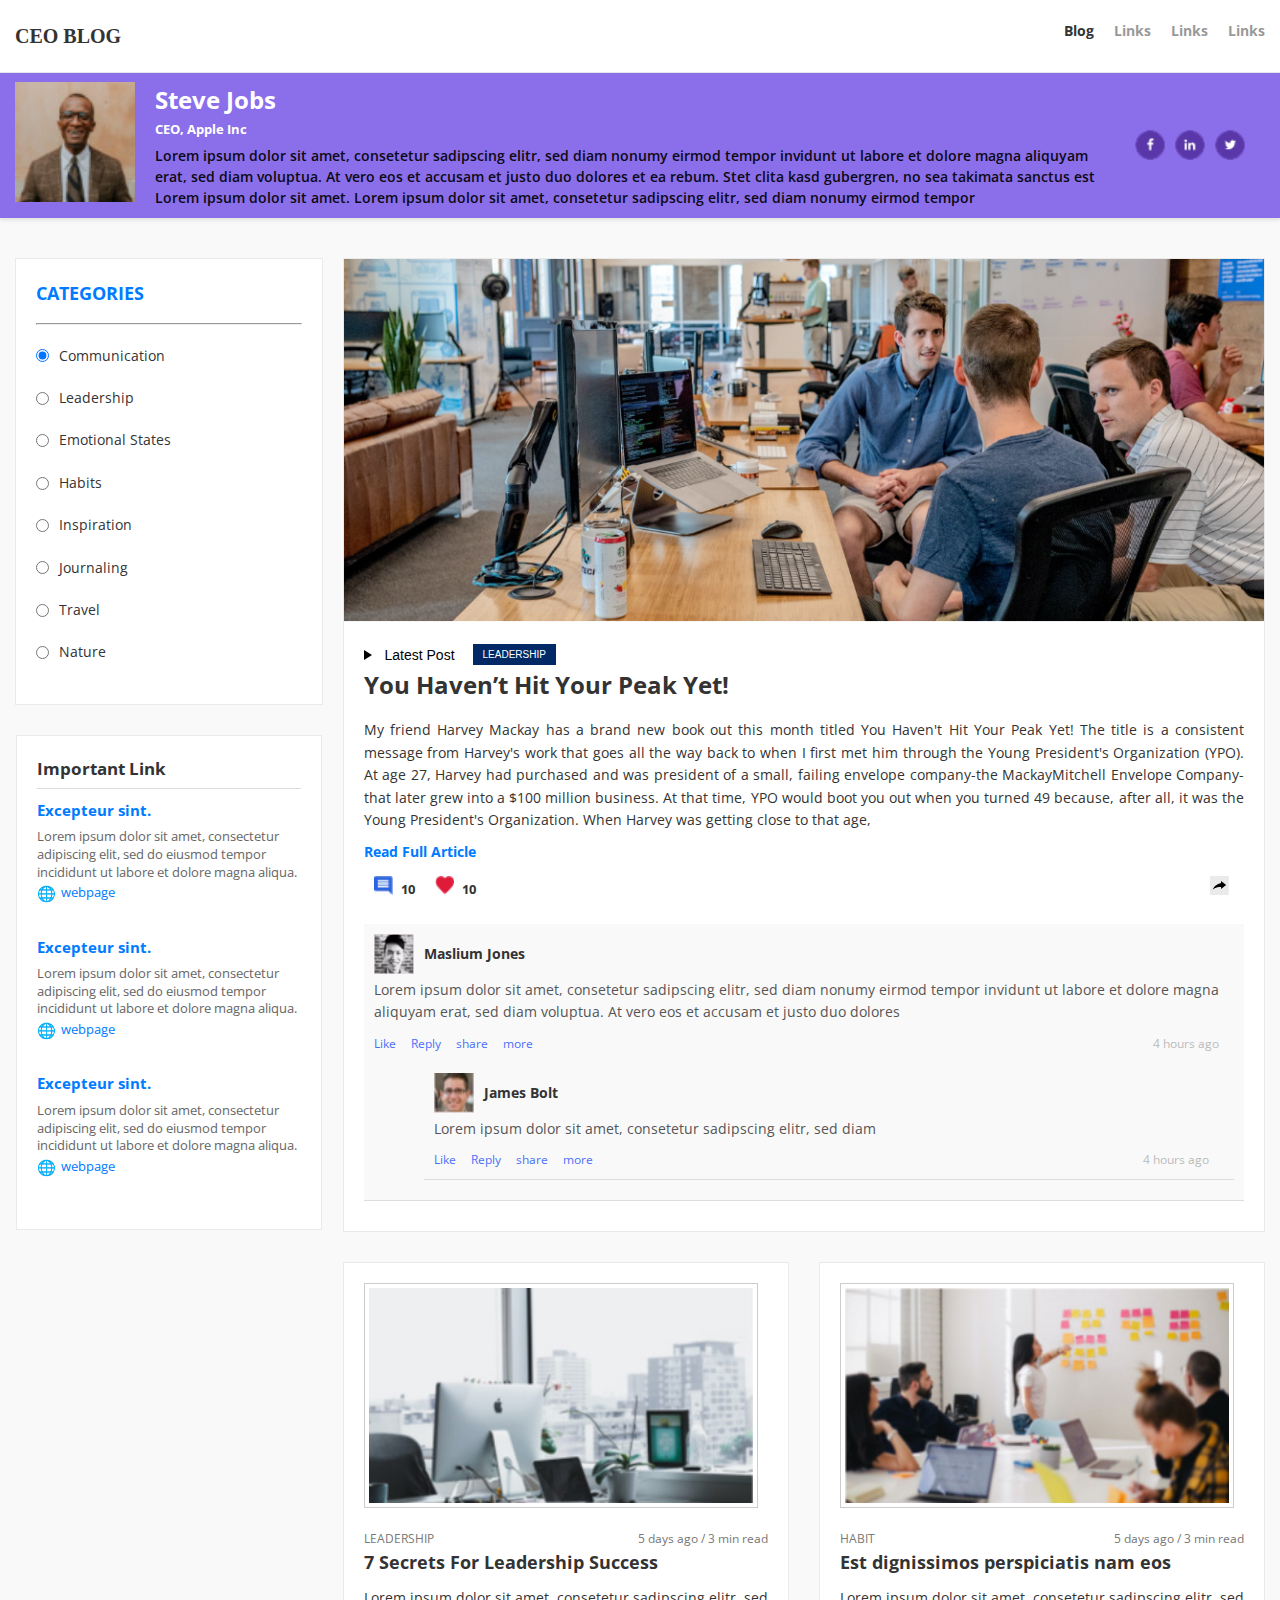
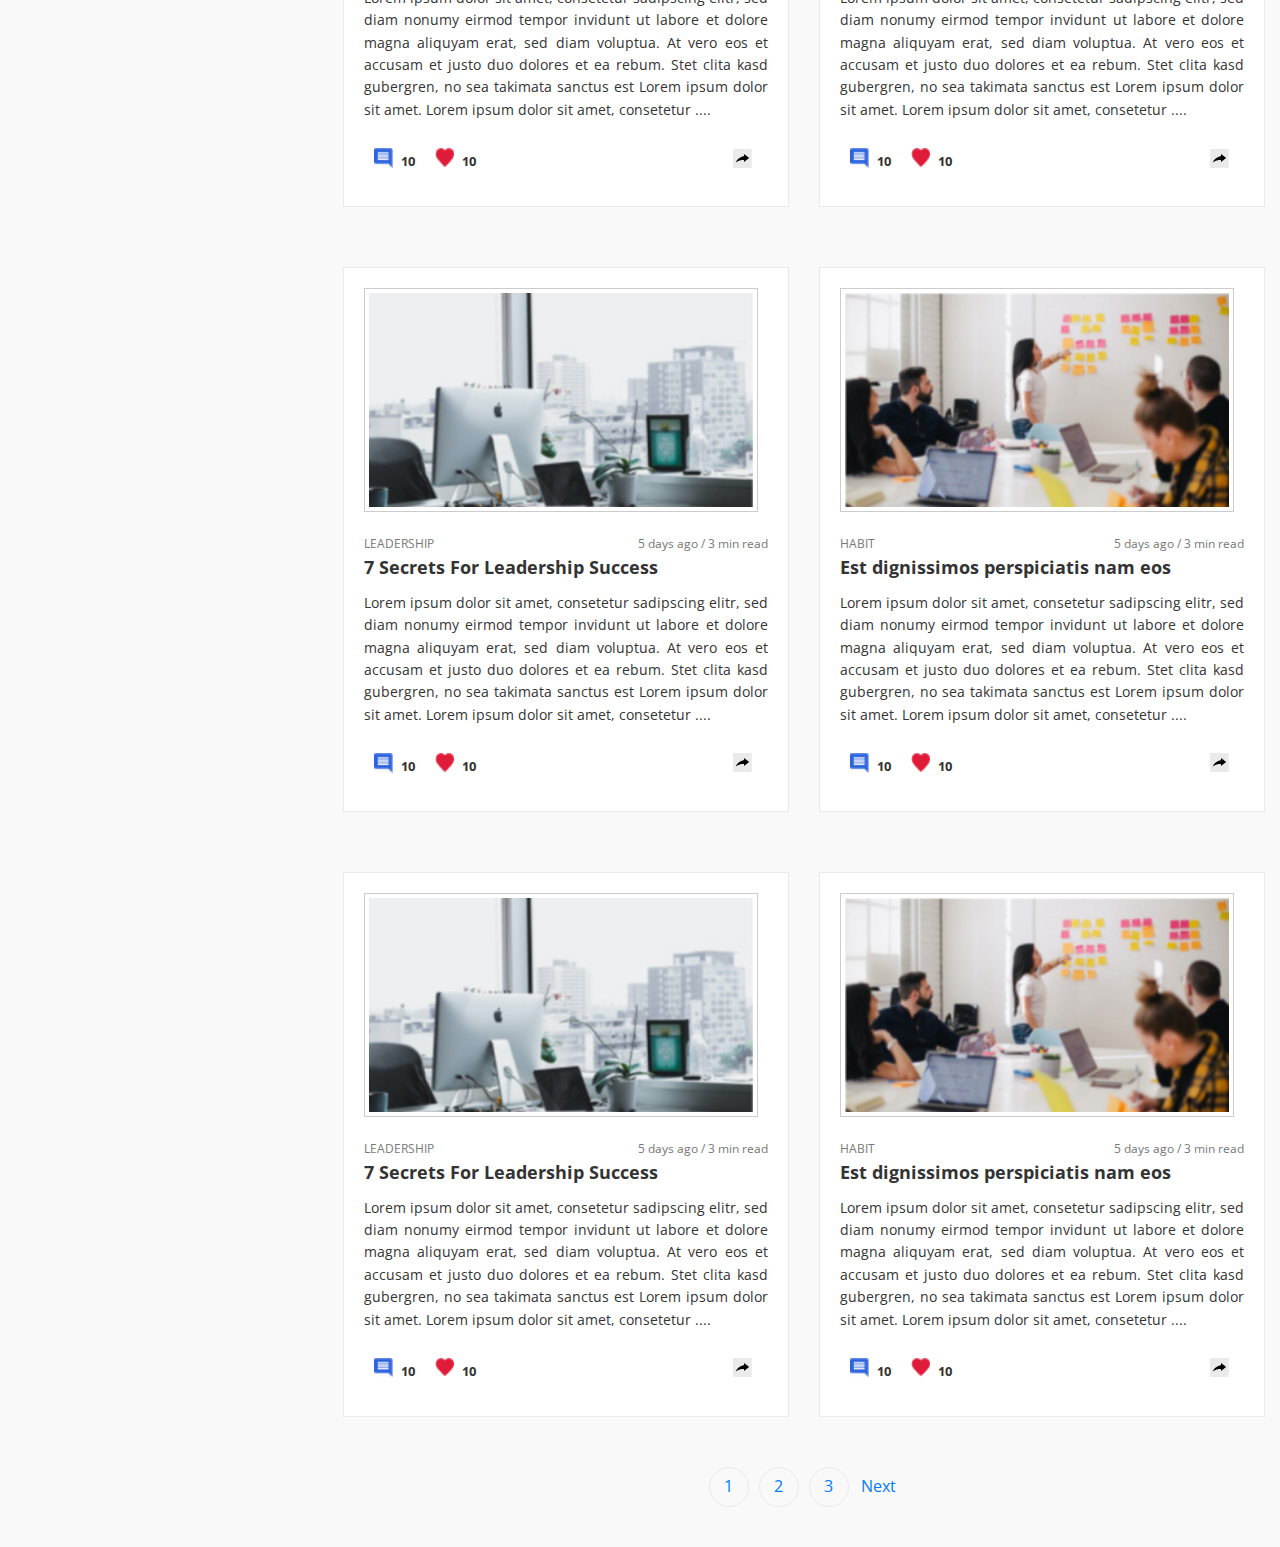
<file: index.html>
<!DOCTYPE html>
<html lang="en">
  <head >
    <meta charset="UTF-8" />
    <meta name="viewport" content="width=device-width, initial-scale=1.0" />
    <title>CEO Blog</title>
   
    <link
      href="https://fonts.googleapis.com/css2?family=Open+Sans:wght@400;700&display=swap"
      rel="stylesheet"
    />
   
    <link rel="stylesheet" href="css\style1.css" />
  </head>
  <body>
   
	<header class="header">
		<div class="container">
			<div class="logo">
				<a href="index.html"><b>   CEO BLOG</b></a>
			  </div>
			  
		  <nav class="navigation">
			<ul class="nav">
			  <li><a href="#">Blog</a></li>
			  <li class="nav-links"><a href="#">Links</a></li>
			  <li class="nav-links"><a href="#">Links</a></li>
			  <li class="nav-links"><a href="#">Links</a></li>
			</ul>
		  </nav>
		</div>
	  </header>
	  


	  <section class="profile">
        <div>
            <img src="images\steve.jpg" alt="" />
        </div>

        <div class="profile-content">
            <h2>Steve Jobs</h2>
            <h5>CEO, Apple Inc</h5>
            <p>
                Lorem ipsum dolor sit amet, consetetur sadipscing elitr, sed diam
                nonumy eirmod tempor invidunt ut labore et dolore magna aliquyam erat,
                sed diam voluptua. At vero eos et accusam et justo duo dolores et ea
                rebum. Stet clita kasd gubergren, no sea takimata sanctus est Lorem
                ipsum dolor sit amet. Lorem ipsum dolor sit amet, consetetur
                sadipscing elitr, sed diam nonumy eirmod tempor
            </p>
        </div>

        <div class="profile-icons">
            <img src="images\icon-fb.png" alt="" />
            <img src="images\icon-linkedin.png" alt="" />
            <img src="images\icon-twitter.png" alt="" />
        </div>
    </section>
    <main class="main-content">
      <div class="container">
        <aside class="sidebar">
          <section class="categories">
            <h2>CATEGORIES</h2>
            <hr />
            <ul>
              <li>
                <label>
                  <input type="radio" name="category" checked />
                  Communication
                </label>
              </li>
              <li>
                <label>
                  <input type="radio" name="category" />
                  Leadership
                </label>
              </li>
              <li>
                <label>
                  <input type="radio" name="category" />
                  Emotional States
                </label>
              </li>
              <li>
                <label>
                  <input type="radio" name="category" />
                  Habits
                </label>
              </li>
              <li>
                <label>
                  <input type="radio" name="category" />
                  Inspiration
                </label>
              </li>
              <li>
                <label>
                  <input type="radio" name="category" />
                  Journaling
                </label>
              </li>
              <li>
                <label>
                  <input type="radio" name="category" />
                  Travel
                </label>
              </li>
              <li>
                <label>
                  <input type="radio" name="category" />
                  Nature
                </label>
              </li>
            </ul>
          </section>
		  <section class="important-links-section">
			<h2>Important Link</h2>
			<div class="link-card">
				<h3>Excepteur sint.</h3>
				<p>Lorem ipsum dolor sit amet, consectetur adipiscing elit, sed do eiusmod tempor incididunt ut labore et dolore magna aliqua.</p>
				<a href="#" class="webpage-link">
					<span class="icon">🌐</span> webpage
				</a>
			</div>
			<div class="link-card">
				<h3>Excepteur sint.</h3>
				<p>Lorem ipsum dolor sit amet, consectetur adipiscing elit, sed do eiusmod tempor incididunt ut labore et dolore magna aliqua.</p>
				<a href="#" class="webpage-link">
					<span class="icon">🌐</span> webpage
				</a>
			</div>
			<div class="link-card">
				<h3>Excepteur sint.</h3>
				<p>Lorem ipsum dolor sit amet, consectetur adipiscing elit, sed do eiusmod tempor incididunt ut labore et dolore magna aliqua.</p>
				<a href="#" class="webpage-link">
					<span class="icon">🌐</span> webpage
				</a>
			</div>
		</section>
        </aside>
        <section class="blog-posts">
        
	
          <article class="post latest-post">
            <img   class="main-img" src="images\blog-image.jpg" alt="Latest Blog Image" />
			

			<div class="latest-post-container">
				<div class="arrow"></div>
				<div class="latest-post-text">Latest Post</div>
				<button class="leadership-button">Leadership</button>
			</div>


            <h1>You Haven’t Hit Your Peak Yet!</h1>
            <p>
				My friend Harvey Mackay has a brand new book out this month titled You Haven't Hit Your Peak Yet! The title is a
				consistent message from Harvey's work that goes all the way back to when I first met him through the Young
				President's Organization (YPO).
				At age 27, Harvey had purchased and was president of a small, failing envelope company-the MackayMitchell
				Envelope Company-that later grew into a $100 million business. At that time, YPO would boot you out when you
				turned 49 because, after all, it was the Young President's Organization. When Harvey was getting close to that age, 
            </p>
			<a href="index2.html">Read Full Article</a>

			 <div class="interaction-bar">

				<div class="interaction-item-main">

					<div class="interaction-item">
						<div class="icon"><img src="images\icon-comment.png" alt=""></div>
						<div class="count">10</div>
					</div>
					<div class="interaction-item">
						<div class="icon"><img src="images\icon-heart.png" alt=""></div>
						<div class="count">10</div>
					</div>
				</div>
				
				<div class="share-button">
					<span class="icon"><img src="images\icon-share.png" alt=""></span>
				</div>
			</div>
			  <div class="comment">
				<div class="comment-author">
					<img src="images\johne.jpg" alt="User Image">
					<span class="author-name">Maslium Jones</span>
				</div>
				<div class="comment-content">
					Lorem ipsum dolor sit amet, consetetur sadipscing elitr, sed diam nonumy eirmod tempor invidunt ut labore et dolore magna aliquyam erat, sed diam voluptua. At vero eos et accusam et justo duo dolores
				</div>
				<div class="comment-actions">
					<span>Like</span> <span>Reply</span> <span>share</span> <span>more</span>
					<span class="time">4 hours ago</span>
				</div>
			
				<div class="comment reply">
					<div class="comment-author">
						<img src="images\james.jpg" alt="User Image">
						<span class="author-name">James Bolt</span>
					</div>
					<div class="comment-content">
						Lorem ipsum dolor sit amet, consetetur sadipscing elitr, sed diam
					</div>
					<div class="comment-actions">
						<span>Like</span> <span>Reply</span> <span>share</span> <span>more</span>
						<span class="time">4 hours ago</span>
					</div>
				</div>
			</div>
			

          </article>
        <div class="posts-grid">
     <article class="post">
              
			<div>
                <img class="posts-img" src="images\rblog-1.jpg" alt="Post Image 2" />
                <div class="post-meta">
					<span class="leadership-button-posts">LEADERSHIP</span>
					<span>5 days ago / 3 min read</span>
					
				  </div>
				
				<h2>7 Secrets For Leadership Success</h2>
                <p>
					Lorem ipsum dolor sit amet, consetetur sadipscing elitr, sed diam
					nonumy eirmod tempor invidunt ut labore et dolore magna
					aliquyam erat, sed diam voluptua. At vero eos et accusam et justo
					duo dolores et ea rebum. Stet clita kasd gubergren, no sea
					takimata sanctus est Lorem ipsum dolor sit amet. Lorem ipsum
					dolor sit amet, consetetur ....
                </p>
               
            </div>
            
            <div class="interaction-bar">

				<div class="interaction-item-main">

					<div class="interaction-item">
						<div class="icon"><img src="images\icon-comment.png" alt=""></div>
						<div class="count">10</div>
					</div>
					<div class="interaction-item">
						<div class="icon"><img src="images\icon-heart.png" alt=""></div>
						<div class="count">10</div>
					</div>
				</div>
				
				<div class="share-button">
					<span class="icon"><img src="images\icon-share.png" alt=""></span>
				</div>
			</div>
           
		</article>
        <article class="post">
              
			<div>
                <img class="posts-img" src="images\rblog-2.jpg" alt="Post Image 2" />
                <div class="post-meta">
					<span class="habit-button-posts">HABIT</span>
					<span>5 days ago / 3 min read</span>
					
				  </div>
				
				<h2>Est dignissimos perspiciatis nam eos</h2>
                <p>
					Lorem ipsum dolor sit amet, consetetur sadipscing elitr, sed diam
					nonumy eirmod tempor invidunt ut labore et dolore magna
					aliquyam erat, sed diam voluptua. At vero eos et accusam et justo
					duo dolores et ea rebum. Stet clita kasd gubergren, no sea
					takimata sanctus est Lorem ipsum dolor sit amet. Lorem ipsum
					dolor sit amet, consetetur ....
                </p>
               
            </div>

          
			 <div class="interaction-bar">
				<div class="interaction-item">
					<span class="icon"><img src="images\icon-comment.png" alt=""></span>
					<span class="count">10</span>
				</div>
				<div class="interaction-item">
					<span class="icon"><img src="images\icon-heart.png" alt=""></span>
					<span class="count">10</span>
				</div>
				<div class="share-button">
					<span class="icon"><img src="images\icon-share.png" alt=""></span>
				</div>
			</div>

           
		</article>
        <article class="post">
              
			<div>
                <img class="posts-img" src="images\rblog-1.jpg" alt="Post Image 2" />
                <div class="post-meta">
					<span class="leadership-button-posts">LEADERSHIP</span>
					<span>5 days ago / 3 min read</span>
					
				  </div>
				
				<h2>7 Secrets For Leadership Success</h2>
                <p>
					Lorem ipsum dolor sit amet, consetetur sadipscing elitr, sed diam
					nonumy eirmod tempor invidunt ut labore et dolore magna
					aliquyam erat, sed diam voluptua. At vero eos et accusam et justo
					duo dolores et ea rebum. Stet clita kasd gubergren, no sea
					takimata sanctus est Lorem ipsum dolor sit amet. Lorem ipsum
					dolor sit amet, consetetur ....
                </p>
               
            </div>
			 
			 <div class="interaction-bar">

				<div class="interaction-item-main">

					<div class="interaction-item">
						<div class="icon"><img src="images\icon-comment.png" alt=""></div>
						<div class="count">10</div>
					</div>
					<div class="interaction-item">
						<div class="icon"><img src="images\icon-heart.png" alt=""></div>
						<div class="count">10</div>
					</div>
				</div>
				
				<div class="share-button">
					<span class="icon"><img src="images\icon-share.png" alt=""></span>
				</div>
			</div>
           
		</article>
        <article class="post">
              
			<div>
                <img class="posts-img" src="images\rblog-2.jpg" alt="Post Image 2" />
                <div class="post-meta">
					<span class="habit-button-posts">HABIT</span>
					<span>5 days ago / 3 min read</span>
					
				  </div>
				
				<h2>Est dignissimos perspiciatis nam eos</h2>
                <p>
					Lorem ipsum dolor sit amet, consetetur sadipscing elitr, sed diam
					nonumy eirmod tempor invidunt ut labore et dolore magna
					aliquyam erat, sed diam voluptua. At vero eos et accusam et justo
					duo dolores et ea rebum. Stet clita kasd gubergren, no sea
					takimata sanctus est Lorem ipsum dolor sit amet. Lorem ipsum
					dolor sit amet, consetetur ....
                </p>
               
            </div>

			 <div class="interaction-bar">
				<div class="interaction-item">
					<span class="icon"><img src="images\icon-comment.png" alt=""></span>
					<span class="count">10</span>
				</div>
				<div class="interaction-item">
					<span class="icon"><img src="images\icon-heart.png" alt=""></span>
					<span class="count">10</span>
				</div>
				<div class="share-button">
					<span class="icon"><img src="images\icon-share.png" alt=""></span>
				</div>
			</div>

           
		</article>
        <article class="post">
              
			<div>
                <img class="posts-img" src="images\rblog-1.jpg" alt="Post Image 2" />
                <div class="post-meta">
					<span class="leadership-button-posts">LEADERSHIP</span>
					<span>5 days ago / 3 min read</span>
					
				  </div>
				
				<h2>7 Secrets For Leadership Success</h2>
                <p>
					Lorem ipsum dolor sit amet, consetetur sadipscing elitr, sed diam
					nonumy eirmod tempor invidunt ut labore et dolore magna
					aliquyam erat, sed diam voluptua. At vero eos et accusam et justo
					duo dolores et ea rebum. Stet clita kasd gubergren, no sea
					takimata sanctus est Lorem ipsum dolor sit amet. Lorem ipsum
					dolor sit amet, consetetur ....
                </p>
               
            </div>
			 
			 <div class="interaction-bar">

				<div class="interaction-item-main">

					<div class="interaction-item">
						<div class="icon"><img src="images\icon-comment.png" alt=""></div>
						<div class="count">10</div>
					</div>
					<div class="interaction-item">
						<div class="icon"><img src="images\icon-heart.png" alt=""></div>
						<div class="count">10</div>
					</div>
				</div>
				
				<div class="share-button">
					<span class="icon"><img src="images\icon-share.png" alt=""></span>
				</div>
			</div>
           
		</article>
        <article class="post">
              
			<div>
                <img class="posts-img" src="images\rblog-2.jpg" alt="Post Image 2" />
                <div class="post-meta">
					<span class="habit-button-posts">HABIT</span>
					<span>5 days ago / 3 min read</span>
					
				  </div>
				
				<h2>Est dignissimos perspiciatis nam eos</h2>
                <p>
					Lorem ipsum dolor sit amet, consetetur sadipscing elitr, sed diam
					nonumy eirmod tempor invidunt ut labore et dolore magna
					aliquyam erat, sed diam voluptua. At vero eos et accusam et justo
					duo dolores et ea rebum. Stet clita kasd gubergren, no sea
					takimata sanctus est Lorem ipsum dolor sit amet. Lorem ipsum
					dolor sit amet, consetetur ....
                </p>
               
            </div>

			 <div class="interaction-bar">
				<div class="interaction-item">
					<span class="icon"><img src="images\icon-comment.png" alt=""></span>
					<span class="count">10</span>
				</div>
				<div class="interaction-item">
					<span class="icon"><img src="images\icon-heart.png" alt=""></span>
					<span class="count">10</span>
				</div>
				<div class="share-button">
					<span class="icon"><img src="images\icon-share.png" alt=""></span>
				</div>
			</div>

           
		</article>
       
      
          </div>

          <div class="pagination">
           
            <a href="#" class="page-number active">1</a>
            <a href="#" class="page-number">2</a>
            <a href="#" class="page-number">3</a>
            <a href="#" class="next">Next</a>
          </div>
        </section>
      </div>
    </main>

    
  </body>
</html>
</file>
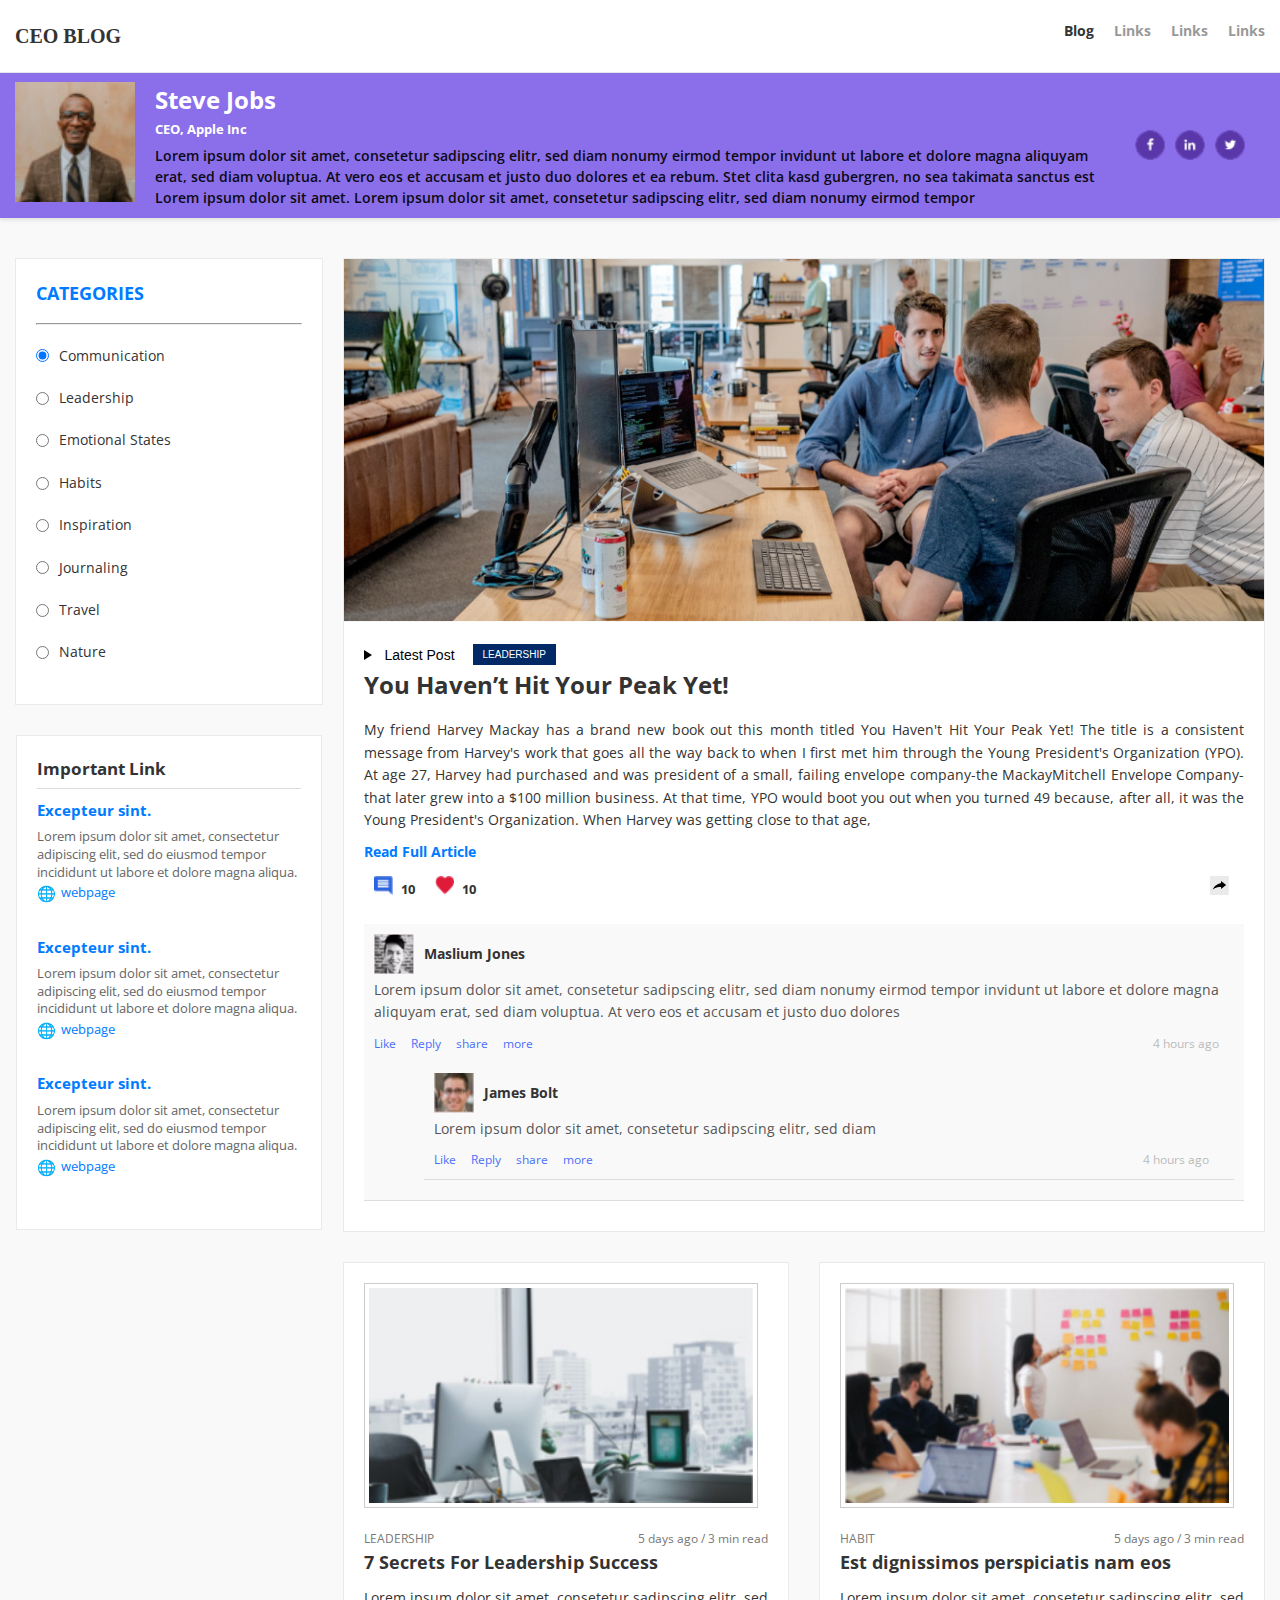
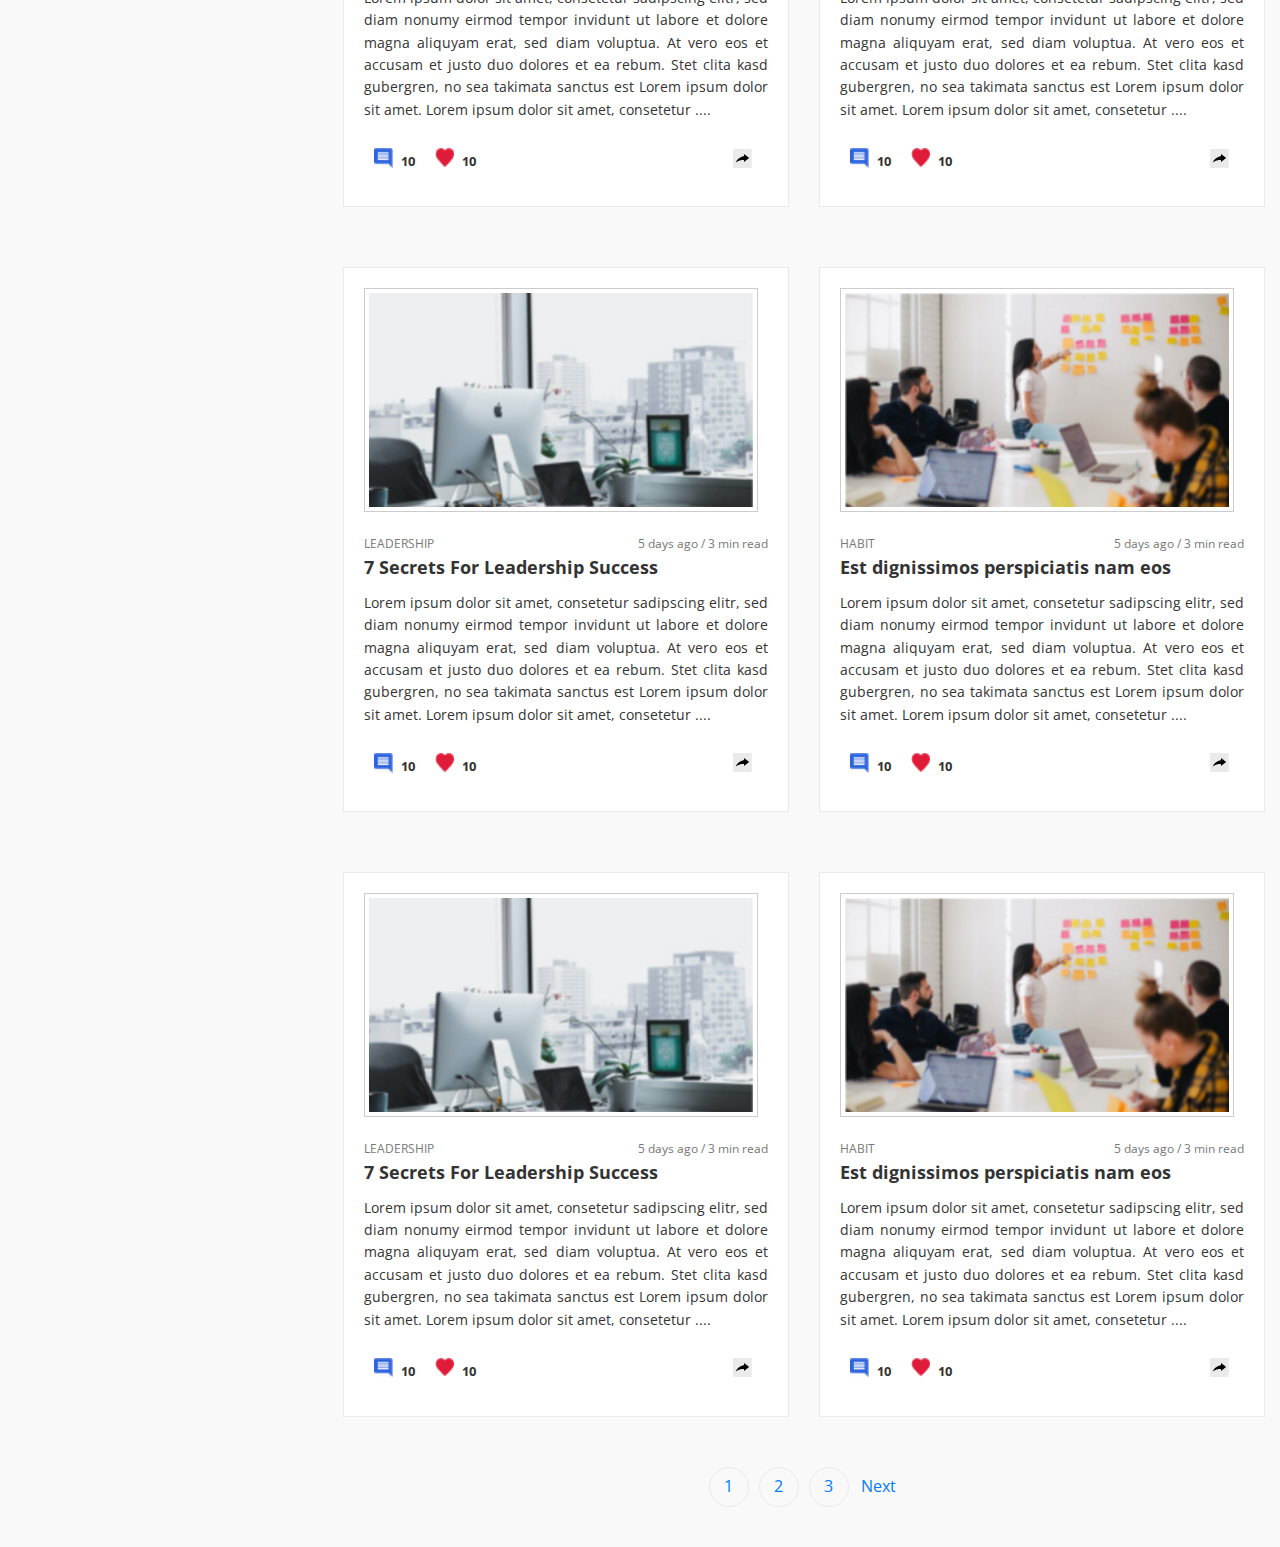
<file: index1.html>
<!DOCTYPE html>
<html lang="en">
  <head >
    <meta charset="UTF-8" />
    <meta name="viewport" content="width=device-width, initial-scale=1.0" />
    <title>CEO Blog</title>
   
    <link
      href="https://fonts.googleapis.com/css2?family=Open+Sans:wght@400;700&display=swap"
      rel="stylesheet"
    />
   
    <link rel="stylesheet" href="css\style1.css" />
  </head>
  <body>
   
	<header class="header">
		<div class="container">
			<div class="logo">
				<a href="index.html"><b>   CEO BLOG</b></a>
			  </div>
			  
		  <nav class="navigation">
			<ul class="nav">
			  <li><a href="#">Blog</a></li>
			  <li class="nav-links"><a href="#">Links</a></li>
			  <li class="nav-links"><a href="#">Links</a></li>
			  <li class="nav-links"><a href="#">Links</a></li>
			</ul>
		  </nav>
		</div>
	  </header>
	  


	  <section class="profile">
        <div>
            <img src="images\steve.jpg" alt="" />
        </div>

        <div class="profile-content">
            <h2>Steve Jobs</h2>
            <h5>CEO, Apple Inc</h5>
            <p>
                Lorem ipsum dolor sit amet, consetetur sadipscing elitr, sed diam
                nonumy eirmod tempor invidunt ut labore et dolore magna aliquyam erat,
                sed diam voluptua. At vero eos et accusam et justo duo dolores et ea
                rebum. Stet clita kasd gubergren, no sea takimata sanctus est Lorem
                ipsum dolor sit amet. Lorem ipsum dolor sit amet, consetetur
                sadipscing elitr, sed diam nonumy eirmod tempor
            </p>
        </div>

        <div class="profile-icons">
            <img src="images\icon-fb.png" alt="" />
            <img src="images\icon-linkedin.png" alt="" />
            <img src="images\icon-twitter.png" alt="" />
        </div>
    </section>
    <main class="main-content">
      <div class="container">
        <aside class="sidebar">
          <section class="categories">
            <h2>CATEGORIES</h2>
            <hr />
            <ul>
              <li>
                <label>
                  <input type="radio" name="category" checked />
                  Communication
                </label>
              </li>
              <li>
                <label>
                  <input type="radio" name="category" />
                  Leadership
                </label>
              </li>
              <li>
                <label>
                  <input type="radio" name="category" />
                  Emotional States
                </label>
              </li>
              <li>
                <label>
                  <input type="radio" name="category" />
                  Habits
                </label>
              </li>
              <li>
                <label>
                  <input type="radio" name="category" />
                  Inspiration
                </label>
              </li>
              <li>
                <label>
                  <input type="radio" name="category" />
                  Journaling
                </label>
              </li>
              <li>
                <label>
                  <input type="radio" name="category" />
                  Travel
                </label>
              </li>
              <li>
                <label>
                  <input type="radio" name="category" />
                  Nature
                </label>
              </li>
            </ul>
          </section>
		  <section class="important-links-section">
			<h2>Important Link</h2>
			<div class="link-card">
				<h3>Excepteur sint.</h3>
				<p>Lorem ipsum dolor sit amet, consectetur adipiscing elit, sed do eiusmod tempor incididunt ut labore et dolore magna aliqua.</p>
				<a href="#" class="webpage-link">
					<span class="icon">🌐</span> webpage
				</a>
			</div>
			<div class="link-card">
				<h3>Excepteur sint.</h3>
				<p>Lorem ipsum dolor sit amet, consectetur adipiscing elit, sed do eiusmod tempor incididunt ut labore et dolore magna aliqua.</p>
				<a href="#" class="webpage-link">
					<span class="icon">🌐</span> webpage
				</a>
			</div>
			<div class="link-card">
				<h3>Excepteur sint.</h3>
				<p>Lorem ipsum dolor sit amet, consectetur adipiscing elit, sed do eiusmod tempor incididunt ut labore et dolore magna aliqua.</p>
				<a href="#" class="webpage-link">
					<span class="icon">🌐</span> webpage
				</a>
			</div>
		</section>
        </aside>
        <section class="blog-posts">
        
	
          <article class="post latest-post">
            <img   class="main-img" src="images\blog-image.jpg" alt="Latest Blog Image" />
			

			<div class="latest-post-container">
				<div class="arrow"></div>
				<div class="latest-post-text">Latest Post</div>
				<button class="leadership-button">Leadership</button>
			</div>


            <h1>You Haven’t Hit Your Peak Yet!</h1>
            <p>
				My friend Harvey Mackay has a brand new book out this month titled You Haven't Hit Your Peak Yet! The title is a
				consistent message from Harvey's work that goes all the way back to when I first met him through the Young
				President's Organization (YPO).
				At age 27, Harvey had purchased and was president of a small, failing envelope company-the MackayMitchell
				Envelope Company-that later grew into a $100 million business. At that time, YPO would boot you out when you
				turned 49 because, after all, it was the Young President's Organization. When Harvey was getting close to that age, 
            </p>
			<a href="blog-details.html">Read Full Article</a>

			 <div class="interaction-bar">

				<div class="interaction-item-main">

					<div class="interaction-item">
						<div class="icon"><img src="images\icon-comment.png" alt=""></div>
						<div class="count">10</div>
					</div>
					<div class="interaction-item">
						<div class="icon"><img src="images\icon-heart.png" alt=""></div>
						<div class="count">10</div>
					</div>
				</div>
				
				<div class="share-button">
					<span class="icon"><img src="images\icon-share.png" alt=""></span>
				</div>
			</div>
			  <div class="comment">
				<div class="comment-author">
					<img src="images\johne.jpg" alt="User Image">
					<span class="author-name">Maslium Jones</span>
				</div>
				<div class="comment-content">
					Lorem ipsum dolor sit amet, consetetur sadipscing elitr, sed diam nonumy eirmod tempor invidunt ut labore et dolore magna aliquyam erat, sed diam voluptua. At vero eos et accusam et justo duo dolores
				</div>
				<div class="comment-actions">
					<span>Like</span> <span>Reply</span> <span>share</span> <span>more</span>
					<span class="time">4 hours ago</span>
				</div>
			
				<div class="comment reply">
					<div class="comment-author">
						<img src="images\james.jpg" alt="User Image">
						<span class="author-name">James Bolt</span>
					</div>
					<div class="comment-content">
						Lorem ipsum dolor sit amet, consetetur sadipscing elitr, sed diam
					</div>
					<div class="comment-actions">
						<span>Like</span> <span>Reply</span> <span>share</span> <span>more</span>
						<span class="time">4 hours ago</span>
					</div>
				</div>
			</div>
			

          </article>
        <div class="posts-grid">
     <article class="post">
              
			<div>
                <img class="posts-img" src="images\rblog-1.jpg" alt="Post Image 2" />
                <div class="post-meta">
					<span class="leadership-button-posts">LEADERSHIP</span>
					<span>5 days ago / 3 min read</span>
					
				  </div>
				
				<h2>7 Secrets For Leadership Success</h2>
                <p>
					Lorem ipsum dolor sit amet, consetetur sadipscing elitr, sed diam
					nonumy eirmod tempor invidunt ut labore et dolore magna
					aliquyam erat, sed diam voluptua. At vero eos et accusam et justo
					duo dolores et ea rebum. Stet clita kasd gubergren, no sea
					takimata sanctus est Lorem ipsum dolor sit amet. Lorem ipsum
					dolor sit amet, consetetur ....
                </p>
               
            </div>
            
            <div class="interaction-bar">

				<div class="interaction-item-main">

					<div class="interaction-item">
						<div class="icon"><img src="images\icon-comment.png" alt=""></div>
						<div class="count">10</div>
					</div>
					<div class="interaction-item">
						<div class="icon"><img src="images\icon-heart.png" alt=""></div>
						<div class="count">10</div>
					</div>
				</div>
				
				<div class="share-button">
					<span class="icon"><img src="images\icon-share.png" alt=""></span>
				</div>
			</div>
           
		</article>
        <article class="post">
              
			<div>
                <img class="posts-img" src="images\rblog-2.jpg" alt="Post Image 2" />
                <div class="post-meta">
					<span class="habit-button-posts">HABIT</span>
					<span>5 days ago / 3 min read</span>
					
				  </div>
				
				<h2>Est dignissimos perspiciatis nam eos</h2>
                <p>
					Lorem ipsum dolor sit amet, consetetur sadipscing elitr, sed diam
					nonumy eirmod tempor invidunt ut labore et dolore magna
					aliquyam erat, sed diam voluptua. At vero eos et accusam et justo
					duo dolores et ea rebum. Stet clita kasd gubergren, no sea
					takimata sanctus est Lorem ipsum dolor sit amet. Lorem ipsum
					dolor sit amet, consetetur ....
                </p>
               
            </div>

          
			 <div class="interaction-bar">
				<div class="interaction-item">
					<span class="icon"><img src="images\icon-comment.png" alt=""></span>
					<span class="count">10</span>
				</div>
				<div class="interaction-item">
					<span class="icon"><img src="images\icon-heart.png" alt=""></span>
					<span class="count">10</span>
				</div>
				<div class="share-button">
					<span class="icon"><img src="images\icon-share.png" alt=""></span>
				</div>
			</div>

           
		</article>
        <article class="post">
              
			<div>
                <img class="posts-img" src="images\rblog-1.jpg" alt="Post Image 2" />
                <div class="post-meta">
					<span class="leadership-button-posts">LEADERSHIP</span>
					<span>5 days ago / 3 min read</span>
					
				  </div>
				
				<h2>7 Secrets For Leadership Success</h2>
                <p>
					Lorem ipsum dolor sit amet, consetetur sadipscing elitr, sed diam
					nonumy eirmod tempor invidunt ut labore et dolore magna
					aliquyam erat, sed diam voluptua. At vero eos et accusam et justo
					duo dolores et ea rebum. Stet clita kasd gubergren, no sea
					takimata sanctus est Lorem ipsum dolor sit amet. Lorem ipsum
					dolor sit amet, consetetur ....
                </p>
               
            </div>
			 
			 <div class="interaction-bar">

				<div class="interaction-item-main">

					<div class="interaction-item">
						<div class="icon"><img src="images\icon-comment.png" alt=""></div>
						<div class="count">10</div>
					</div>
					<div class="interaction-item">
						<div class="icon"><img src="images\icon-heart.png" alt=""></div>
						<div class="count">10</div>
					</div>
				</div>
				
				<div class="share-button">
					<span class="icon"><img src="images\icon-share.png" alt=""></span>
				</div>
			</div>
           
		</article>
        <article class="post">
              
			<div>
                <img class="posts-img" src="images\rblog-2.jpg" alt="Post Image 2" />
                <div class="post-meta">
					<span class="habit-button-posts">HABIT</span>
					<span>5 days ago / 3 min read</span>
					
				  </div>
				
				<h2>Est dignissimos perspiciatis nam eos</h2>
                <p>
					Lorem ipsum dolor sit amet, consetetur sadipscing elitr, sed diam
					nonumy eirmod tempor invidunt ut labore et dolore magna
					aliquyam erat, sed diam voluptua. At vero eos et accusam et justo
					duo dolores et ea rebum. Stet clita kasd gubergren, no sea
					takimata sanctus est Lorem ipsum dolor sit amet. Lorem ipsum
					dolor sit amet, consetetur ....
                </p>
               
            </div>

			 <div class="interaction-bar">
				<div class="interaction-item">
					<span class="icon"><img src="images\icon-comment.png" alt=""></span>
					<span class="count">10</span>
				</div>
				<div class="interaction-item">
					<span class="icon"><img src="images\icon-heart.png" alt=""></span>
					<span class="count">10</span>
				</div>
				<div class="share-button">
					<span class="icon"><img src="images\icon-share.png" alt=""></span>
				</div>
			</div>

           
		</article>
        <article class="post">
              
			<div>
                <img class="posts-img" src="images\rblog-1.jpg" alt="Post Image 2" />
                <div class="post-meta">
					<span class="leadership-button-posts">LEADERSHIP</span>
					<span>5 days ago / 3 min read</span>
					
				  </div>
				
				<h2>7 Secrets For Leadership Success</h2>
                <p>
					Lorem ipsum dolor sit amet, consetetur sadipscing elitr, sed diam
					nonumy eirmod tempor invidunt ut labore et dolore magna
					aliquyam erat, sed diam voluptua. At vero eos et accusam et justo
					duo dolores et ea rebum. Stet clita kasd gubergren, no sea
					takimata sanctus est Lorem ipsum dolor sit amet. Lorem ipsum
					dolor sit amet, consetetur ....
                </p>
               
            </div>
			 
			 <div class="interaction-bar">

				<div class="interaction-item-main">

					<div class="interaction-item">
						<div class="icon"><img src="images\icon-comment.png" alt=""></div>
						<div class="count">10</div>
					</div>
					<div class="interaction-item">
						<div class="icon"><img src="images\icon-heart.png" alt=""></div>
						<div class="count">10</div>
					</div>
				</div>
				
				<div class="share-button">
					<span class="icon"><img src="images\icon-share.png" alt=""></span>
				</div>
			</div>
           
		</article>
        <article class="post">
              
			<div>
                <img class="posts-img" src="images\rblog-2.jpg" alt="Post Image 2" />
                <div class="post-meta">
					<span class="habit-button-posts">HABIT</span>
					<span>5 days ago / 3 min read</span>
					
				  </div>
				
				<h2>Est dignissimos perspiciatis nam eos</h2>
                <p>
					Lorem ipsum dolor sit amet, consetetur sadipscing elitr, sed diam
					nonumy eirmod tempor invidunt ut labore et dolore magna
					aliquyam erat, sed diam voluptua. At vero eos et accusam et justo
					duo dolores et ea rebum. Stet clita kasd gubergren, no sea
					takimata sanctus est Lorem ipsum dolor sit amet. Lorem ipsum
					dolor sit amet, consetetur ....
                </p>
               
            </div>

			 <div class="interaction-bar">
				<div class="interaction-item">
					<span class="icon"><img src="images\icon-comment.png" alt=""></span>
					<span class="count">10</span>
				</div>
				<div class="interaction-item">
					<span class="icon"><img src="images\icon-heart.png" alt=""></span>
					<span class="count">10</span>
				</div>
				<div class="share-button">
					<span class="icon"><img src="images\icon-share.png" alt=""></span>
				</div>
			</div>

           
		</article>
       
      
          </div>

          <div class="pagination">
           
            <a href="#" class="page-number active">1</a>
            <a href="#" class="page-number">2</a>
            <a href="#" class="page-number">3</a>
            <a href="#" class="next">Next</a>
          </div>
        </section>
      </div>
    </main>

    
  </body>
</html>
</file>
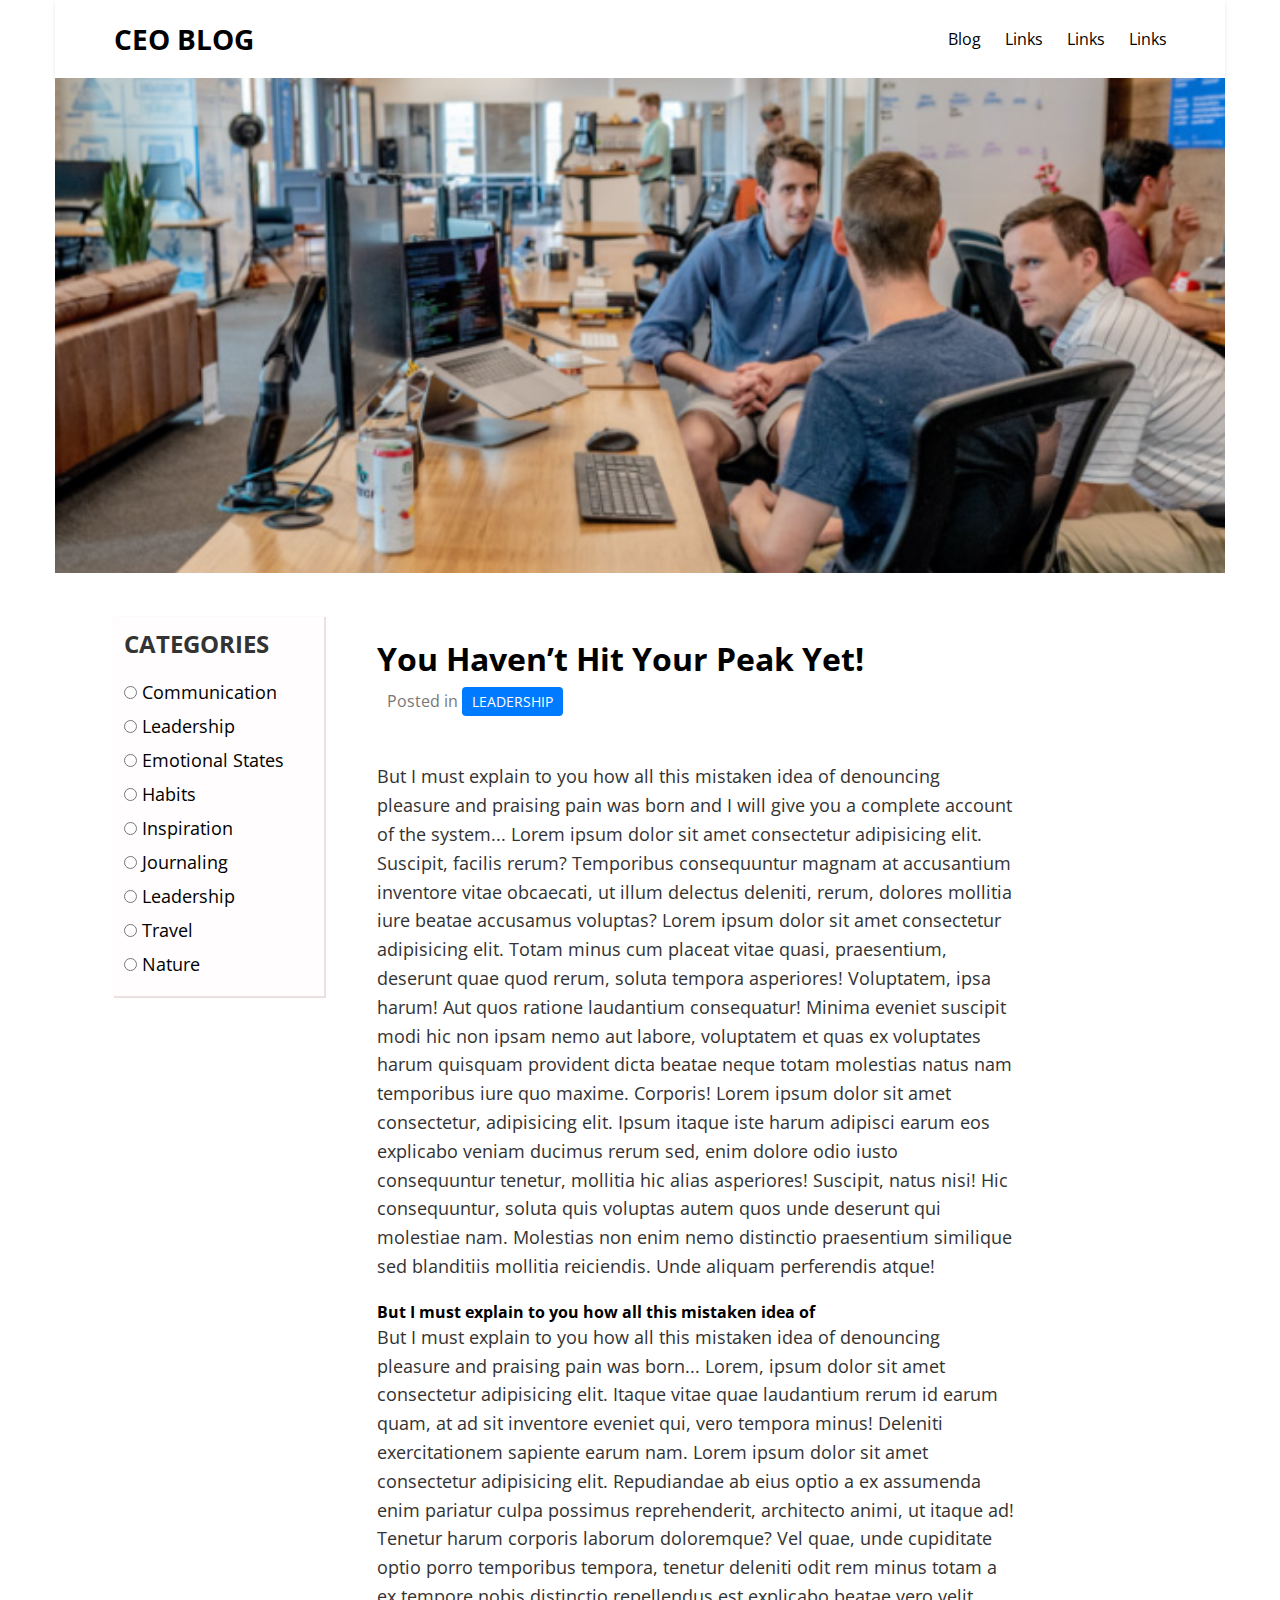
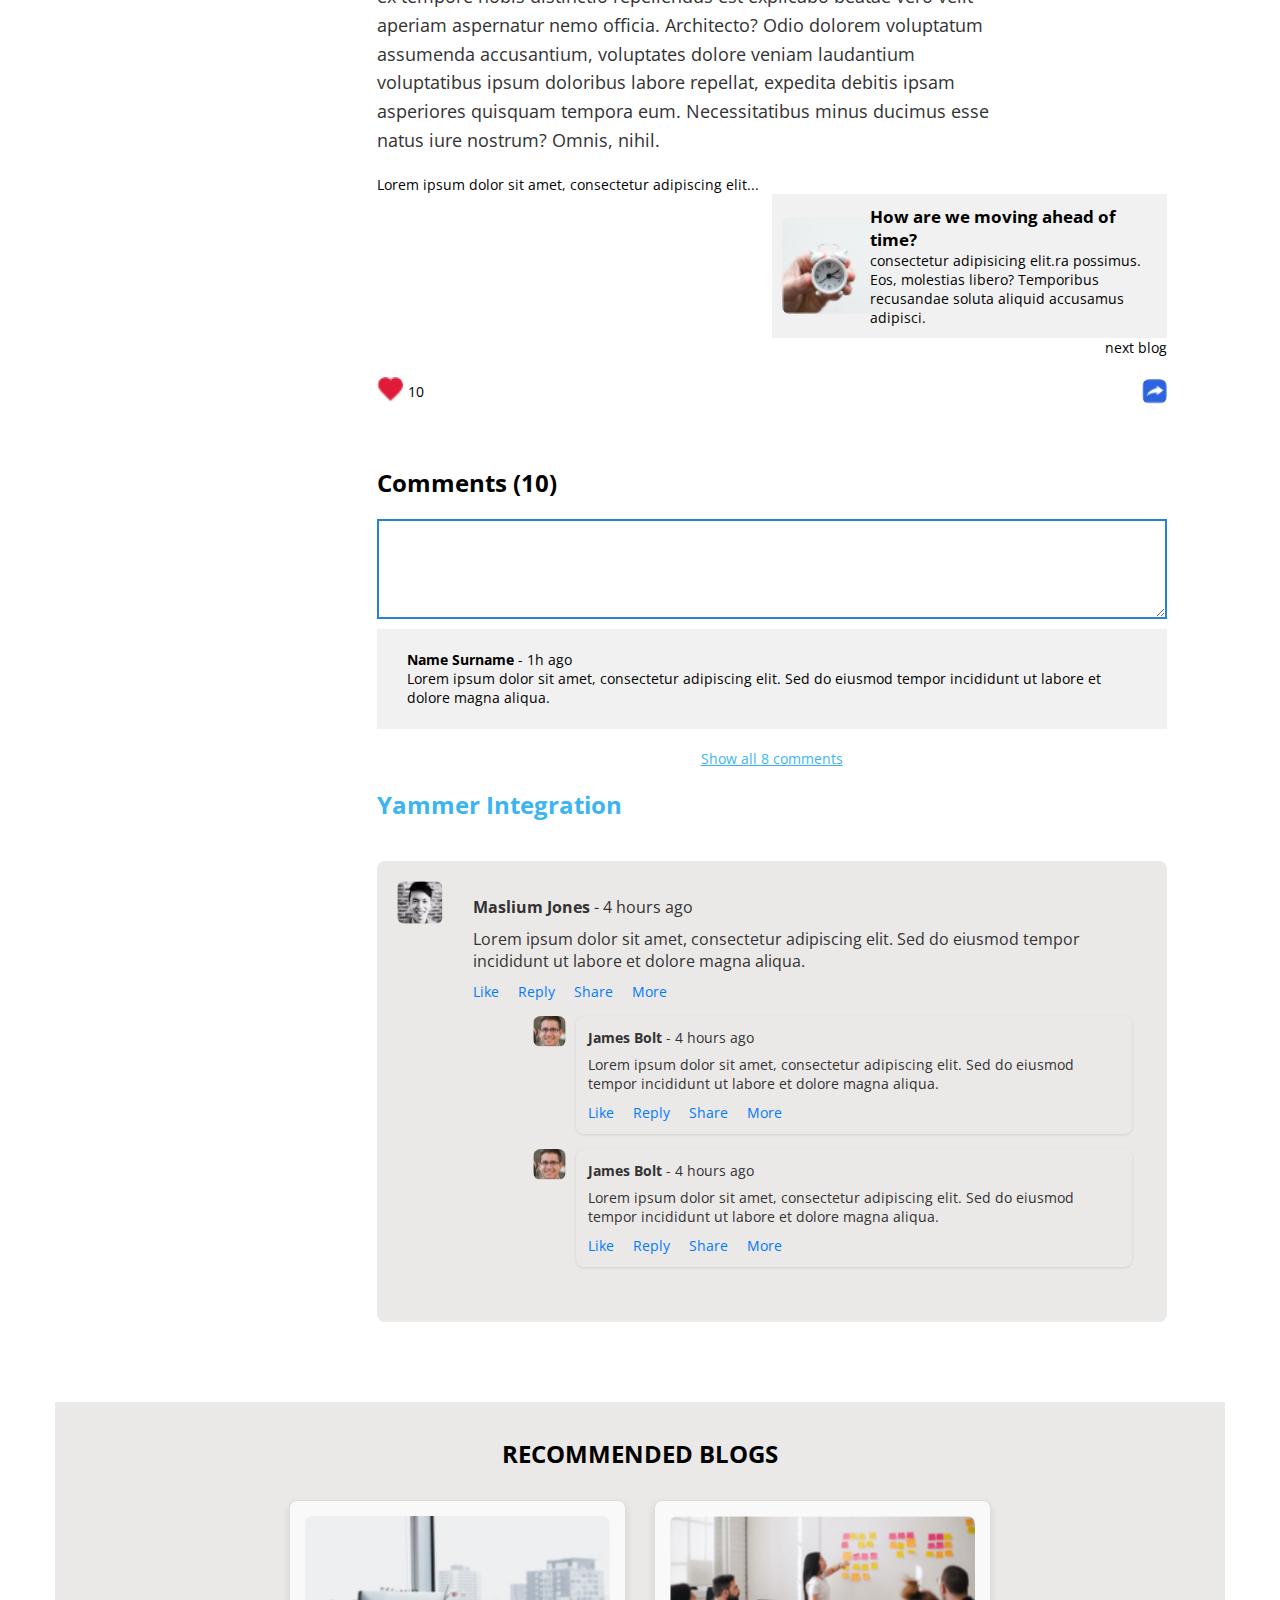
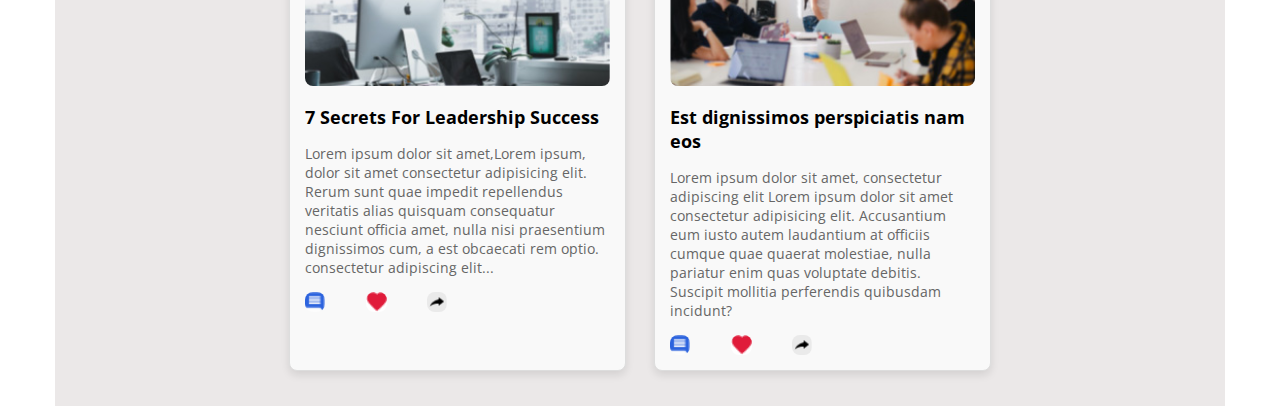
<file: index2.html>
<!DOCTYPE html>
<html lang="en">
<head>
    <meta charset="UTF-8">
    <meta name="viewport" content="width=device-width, initial-scale=1.0">
    <title>CEO Blog</title>
   
    
    <link rel="stylesheet" href="css\style2.css">
</head>
<body>
    <header>
        <div class="navbar">
            <h1>CEO BLOG</h1>
            <nav>
                <a href="#">Blog</a>
                <a href="#">Links</a>
                <a href="#">Links</a>
                <a href="#">Links</a>
            </nav>
        </div>
    </header>

    <main>

        <div class="hero-image">
            <img src="images\blog-header.jpg" alt="Office Image">
        </div>

        <div class="container">
            <div class="categories">
                <h3>CATEGORIES</h3>
                <ul>
                    <li><input type="radio" name="category"> Communication</li>
                    <li><input type="radio" name="category"> Leadership</li>
                    <li><input type="radio" name="category"> Emotional States</li>
                    <li><input type="radio" name="category"> Habits</li>
                    <li><input type="radio" name="category"> Inspiration</li>
                    <li><input type="radio" name="category"> Journaling</li>
                    <li><input type="radio" name="category"> Leadership</li>
                    <li><input type="radio" name="category"> Travel</li>
                    <li><input type="radio" name="category"> Nature</li>
                </ul>
            </div>
            <div class="post">
                <h2>You Haven’t Hit Your Peak Yet!</h2>
                <p class="post-meta">Posted in <span>LEADERSHIP</span></p>
                <p class="post-content">But I must explain to you how all this mistaken idea of denouncing pleasure and praising pain was born and I will give you a complete account of the system... Lorem ipsum dolor sit amet consectetur adipisicing elit. Suscipit, facilis rerum? Temporibus consequuntur magnam at accusantium inventore vitae obcaecati, ut illum delectus deleniti, rerum, dolores mollitia iure beatae accusamus voluptas? Lorem ipsum dolor sit amet consectetur adipisicing elit. Totam minus cum placeat vitae quasi, praesentium, deserunt quae quod rerum, soluta tempora asperiores! Voluptatem, ipsa harum! Aut quos ratione laudantium consequatur!
                Minima eveniet suscipit modi hic non ipsam nemo aut labore, voluptatem et quas ex voluptates harum quisquam provident dicta beatae neque totam molestias natus nam temporibus iure quo maxime. Corporis! Lorem ipsum dolor sit amet consectetur, adipisicing elit. Ipsum itaque iste harum adipisci earum eos explicabo veniam ducimus rerum sed, enim dolore odio iusto consequuntur tenetur, mollitia hic alias asperiores!
                Suscipit, natus nisi! Hic consequuntur, soluta quis voluptas autem quos unde deserunt qui molestiae nam. Molestias non enim nemo distinctio praesentium similique sed blanditiis mollitia reiciendis. Unde aliquam perferendis atque!</p>

                <h3>But I must explain to you how all this mistaken idea of</h3>
                <p class="post-content">But I must explain to you how all this mistaken idea of denouncing pleasure and praising pain was born... Lorem, ipsum dolor sit amet consectetur adipisicing elit. Itaque vitae quae laudantium rerum id earum quam, at ad sit inventore eveniet qui, vero tempora minus! Deleniti exercitationem sapiente earum nam. Lorem ipsum dolor sit amet consectetur adipisicing elit. Repudiandae ab eius optio a ex assumenda enim pariatur culpa possimus reprehenderit, architecto animi, ut itaque ad! Tenetur harum corporis laborum doloremque?
                Vel quae, unde cupiditate optio porro temporibus tempora, tenetur deleniti odit rem minus totam a ex tempore nobis distinctio repellendus est explicabo beatae vero velit aperiam aspernatur nemo officia. Architecto?
                Odio dolorem voluptatum assumenda accusantium, voluptates dolore veniam laudantium voluptatibus ipsum doloribus labore repellat, expedita debitis ipsam asperiores quisquam tempora eum. Necessitatibus minus ducimus esse natus iure nostrum? Omnis, nihil.</p>

                <p>Lorem ipsum dolor sit amet, consectetur adipiscing elit...</p>

                <div class="next-blog-preview">
                    <div class="preview-box">
                    
                        <img src="images\related-article.jpg" alt="">
                        <div>
                            <div class="preview-text">How are we moving ahead of time?</div>
                            <div>consectetur adipisicing elit.ra possimus. Eos, molestias libero? Temporibus recusandae soluta aliquid accusamus adipisci.</div>
                        </div>
                       
                    </div>
                </div>

                <span class="next-blog"><p>next blog</p></span>
                <div class="post-reactions">
                    <div class="icon-text">
                        <div><img src="images\icon-heart.png" alt=""></div>
                        <p>10</p>
                     </div>
                    <img src="images\iocn-next.png" alt="">
                </div>

                <div class="comments-section">
                    <h3>Comments (10)</h3>
                    
                    <textarea name="" class="comment-textarea"></textarea>
                    <div class="comment">
                        <p><strong>Name Surname</strong> - 1h ago</p>
                        <p>Lorem ipsum dolor sit amet, consectetur adipiscing elit. Sed do eiusmod tempor incididunt ut labore et dolore magna aliqua.</p>
                    </div>
                    
                    
                    <a href="#" class="show-all-comments">Show all 8 comments</a>
                </div>
                <h3 class="yammer-integra-text">Yammer Integration</h3>
                <div class="yammer-section">
                    
                    <div class="yammer-comment">
                        <img src="images\johne.jpg" alt="Maslium Jones" class="comment-avatar">
                        <div class="comment-body">
                            <p><strong>Maslium Jones</strong> - 4 hours ago</p>
                            <p>Lorem ipsum dolor sit amet, consectetur adipiscing elit. Sed do eiusmod tempor incididunt ut labore et dolore magna aliqua.</p>
                            <div class="comment-actions">
                                <a href="#">Like</a> <a href="#">Reply</a> <a href="#">Share</a> <a href="">More</a>
                            </div>
                
                            <div class="reply-comment">
                                <img src="images\james.jpg" alt="James Bolt" class="reply-avatar">
                                <div class="reply-body">
                                    <p><strong>James Bolt</strong> - 4 hours ago</p>
                                    <p>Lorem ipsum dolor sit amet, consectetur adipiscing elit. Sed do eiusmod tempor incididunt ut labore et dolore magna aliqua.</p>
                                    <div class="comment-actions">
                                        <a href="#">Like</a> <a href="#">Reply</a> <a href="#">Share</a> <a href="">More</a>
                                    </div>
                                </div>
                            </div>
                            <div class="reply-comment">
                                <img src="images\james.jpg" alt="James Bolt" class="reply-avatar">
                                <div class="reply-body">
                                    <p><strong>James Bolt</strong> - 4 hours ago</p>
                                    <p>Lorem ipsum dolor sit amet, consectetur adipiscing elit. Sed do eiusmod tempor incididunt ut labore et dolore magna aliqua.</p>
                                    <div class="comment-actions">
                                        <a href="#">Like</a> <a href="#">Reply</a> <a href="#">Share</a> <a href="">More</a>
                                    </div>
                                </div>
                            </div>
                        </div>
                    </div>
                </div>
                
            </div>
        </div>

        <div class="recommended-blogs">
            <h3>RECOMMENDED BLOGS</h3>
            <div class="recommended-blogs-container">
                <div class="blog">
                    <img src="images\rblog-1.jpg" alt="Leadership Image">
                    <h4>7 Secrets For Leadership Success</h4>
                    <p>Lorem ipsum dolor sit amet,Lorem ipsum, dolor sit amet consectetur adipisicing elit. Rerum sunt quae impedit repellendus veritatis alias quisquam consequatur nesciunt officia amet, nulla nisi praesentium dignissimos cum, a est obcaecati rem optio. consectetur adipiscing elit...</p>
                    <div class="buttons">
                        <img src="images\icon-comment.png" alt="">
                        <img src="images\icon-heart.png" alt="">
                        <img src="images\icon-share.png" alt="">
                    </div>
                </div>
                <div class="blog">
                    <img src="images\rblog-2.jpg" alt="Team Image">
                    <h4>Est dignissimos perspiciatis nam eos</h4>
                    <p>Lorem ipsum dolor sit amet, consectetur adipiscing elit Lorem ipsum dolor sit amet consectetur adipisicing elit. Accusantium eum iusto autem laudantium at officiis cumque quae quaerat molestiae, nulla pariatur enim quas voluptate debitis. Suscipit mollitia perferendis quibusdam incidunt?</p>
                    <div class="buttons">
                        <img src="images\icon-comment.png" alt="">
                        <img src="images\icon-heart.png" alt="">
                        <img src="images\icon-share.png" alt="">
                    </div>
                </div>
            </div>
        </div>
        
        
    </main>
</body>
</html>
</file>
